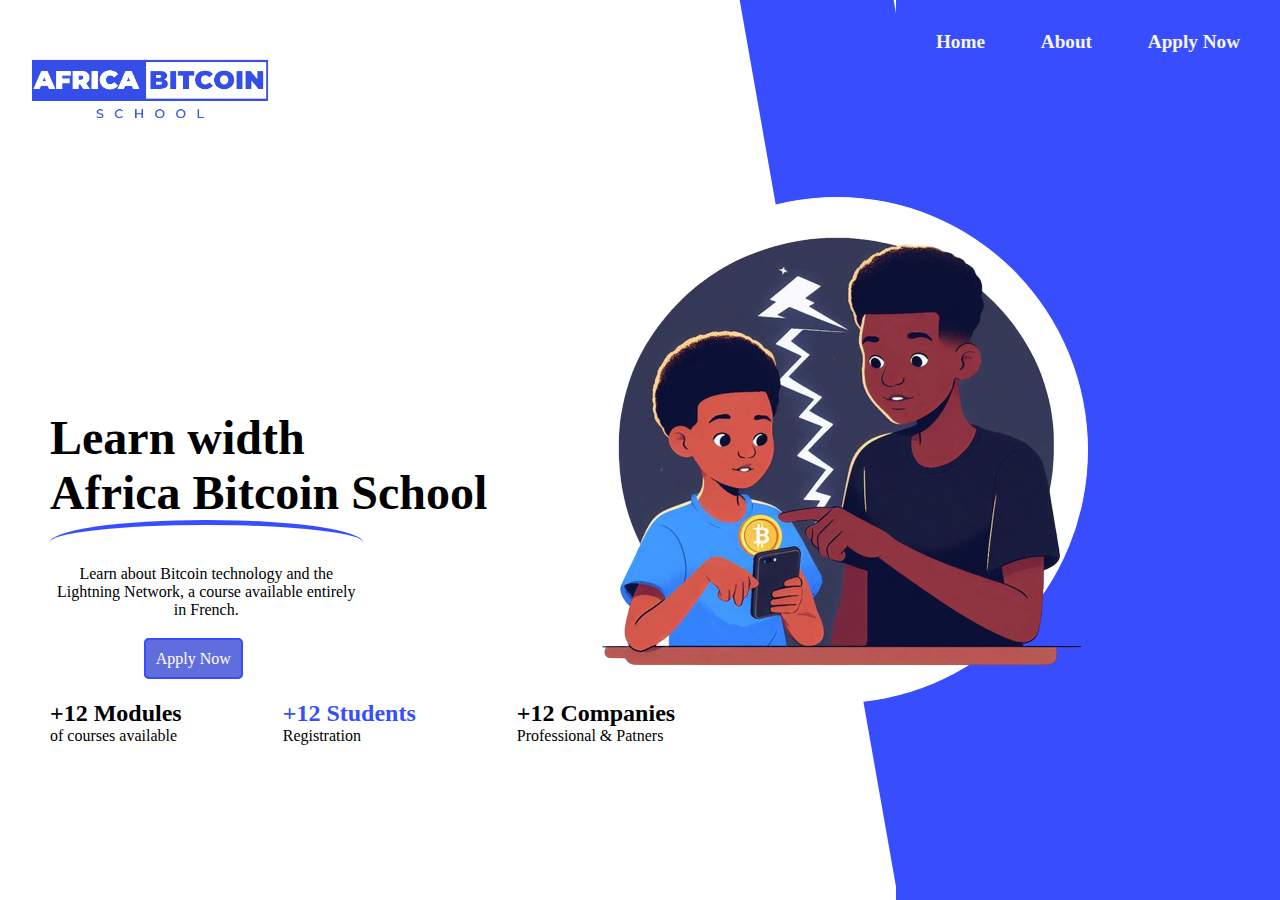
<file: index.html>
<!DOCTYPE html>
<html lang="en">

<head>
    <meta charset="UTF-8">
    <meta name="viewport" content="width=device-width, initial-scale=1.0">
    <link rel="stylesheet" href="./assets/css/index.css">
    <title>AfroBitcoinSchool</title>
</head>

<body>

    <div class="wrapper">

        <div class="logo">
            <a href="/AfroBitcoinSchool"><img src="./assets/img/logo.png" alt="logo" width="60%"></a>
        </div>


        <div class="leftside">
            <div class="left-content">
                <div class="title">
                    Learn width <br> Africa Bitcoin School
                </div>
                <div class="line"></div>
                <div class="description">
                    Learn about Bitcoin technology and the Lightning Network, a course available entirely in French.
                </div>
                <div class="btn">
                    <a href="/AfroBitcoinSchool/src/application.html">Apply Now</a>
                </div>
                <div class="statistics">
                    <div class="modules">
                        <div class="stat"> +12 Modules</div>
                        <div>of courses available</div>
                    </div>
                    <div class="student">
                        <div class="stat stdts"> +12 Students</div>
                        <div>Registration</div>
                    </div>
                    <div class="modules">
                        <div class="stat"> +12 Companies</div>
                        <div>Professional & Patners</div>
                    </div>
                </div>
            </div>
        </div>
        <div class="rightside">
            <div class="nav">

                <div class="nav-link"><a href="/AfroBitcoinSchool">Home</a></div>
                <div class="nav-link"><a href="#">About</a></div>
                <div class="nav-link"><a href="/AfroBitcoinSchool/src/application.html">Apply Now</a></div>

            </div>
            <div class="learns">
                <img src="./assets/img/learner.png" alt="">
            </div>
        </div>
    </div>

</body>

</html>
</file>
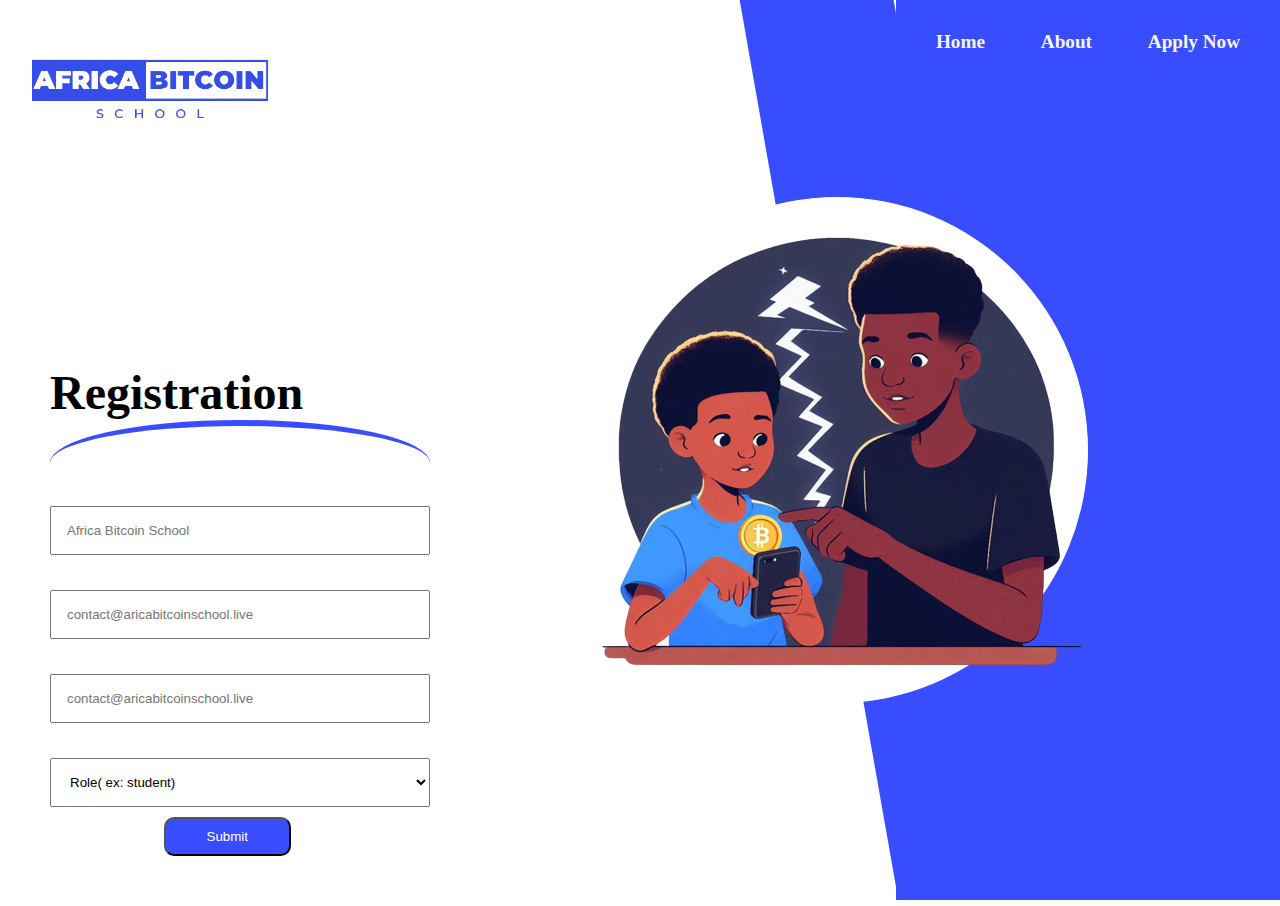
<file: src/application.html>
<!DOCTYPE html>
<html lang="en">

<head>
    <meta charset="UTF-8">
    <meta name="viewport" content="width=device-width, initial-scale=1.0">
    <link rel="stylesheet" href="../assets/css/application.css">
    <title>Application</title>
</head>

<body>

    <div class="wrapper">

        <div class="logo">
            <a href="/AfroBitcoinSchool"><img src="../assets/img/logo.png" alt="logo" width="60%"></a>
        </div>


        <div class="leftside">
            <div class="left-content">
                <div class="title">Registration</div>
                <div class="line"></div>
                <form action="#">
                    <input type="text" placeholder="Africa Bitcoin School">
                    <input type="text" placeholder="contact@aricabitcoinschool.live">
                    <input type="text" placeholder="contact@aricabitcoinschool.live">
                    <select name="role" id="">
                        <option value="">Role( ex: student)</option>
                        <option value="#">option1</option>
                        <option value="">aption2</option>
                        <input type="button" value="Submit">

                    </select>

                </form>
            </div>
        </div>
        <div class="rightside">
            <div class="nav">

                <div class="nav-link"><a href="/AfroBitcoinSchool">Home</a></div>
                <div class="nav-link"><a href="#">About</a></div>
                <div class="nav-link"><a href="#">Apply Now</a></div>

            </div>
            <div class="learns">
                <img src="../assets/img/learner.png" alt="">
            </div>
        </div>
    </div>

</body>

</html>
</file>
<file: assets/css/index.css>
* {
    box-sizing: border-box;
    padding: 0;
    margin: 0;
}

body {
    position: relative;
}

.wrapper {
    width: 100%;
    height: 100vh;
    background: #fff;
    display: flex;
    justify-content: center;
    align-items: center;
}

.title {
    font-weight: bolder;
    font-size: 300%;
}

.description {
    text-align: center;
    width: 50%;
    margin-bottom: 5%;
}

.line {
    border-top: 5px solid #384EFE;
    width: 50%;
    border-radius: 50%;
    padding: 20px;
}

.btn {
    border: 2px solid #384EFE;
    background-color: #606edd;
    border-radius: 5px;
    display: inline;
    padding: 10px;
    margin-top: 50px;
    margin-left: 15%;
    cursor: pointer;

}

.btn a {
    text-decoration: none;
    color: #fff;
}

.leftside {
    width: 70%;
    height: 100%;
    background: #fff;
}

.statistics {
    margin-top: 5%;
    display: flex;
    justify-content: space-between;
}

.stat {
    font-size: 150%;
    font-weight: bolder;
}

.stdts {
    color: #384EFE;
}

.left-content {
    position: absolute;
    top: 40%;
    padding: 50px;


}

.rightside {
    position: relative;
    width: 30%;
    height: 100%;
    background: #384EFE;
    display: flex;
    justify-content: center;
    align-items: center;
}

.rightside::before {
    content: '';
    position: absolute;
    top: 0px;
    right: 80%;
    width: 40%;
    height: 100%;
    background: #384EFE;
    transform: skewX(10deg);

    z-index: 1;
}

.learns {
    position: absolute;
    border: 1px solid #fff;
    background-color: #fff;
    border-radius: 50%;
    right: 50%;
    z-index: 5;
}

.logo {
    position: absolute;
    display: inline;
    top: -7%;
    left: 0;
    padding: 0;
}

.header {
    position: absolute;
    display: flex;
    top: 10%;
    justify-content: space-between;
}

.nav ul li {
    list-style: none;
}

.rightside .nav .nav-link a {
    text-decoration: none;
    color: whitesmoke;
    font-size: 1.2rem;
    font-weight: 600;
    border-radius: 10px;
    padding: 8px;
    transition: all 0.3s ease;

}

.rightside .nav .nav-link a:hover {
    border: 2px solid #fff;
    padding: 8px;
}

.rightside .nav {
    display: flex;
    justify-content: space-around;
    position: absolute;
    top: 0;
    margin-top: 5%;
    width: 100%;
    z-index: 10;
    padding: 12px;
}

.rightside .nav .nav-link {
    text-align: center;

    justify-content: space-between;


}
</file>
<file: assets/css/application.css>
* {
    box-sizing: border-box;
    padding: 0;
    margin: 0;
}

body {
    position: relative;
}

.wrapper {
    width: 100%;
    height: 100vh;
    background: #fff;
    display: flex;
    justify-content: center;
    align-items: center;
}

.title {
    font-weight: bolder;
    font-size: 300%;
}

.description {
    text-align: center;
    width: 50%;
    margin-bottom: 5%;
}

.line {
    border-top: 6px solid #384EFE;
    width: 150%;
    border-radius: 50%;
    padding: 40px;
}

.btn {
    border: 2px solid #384EFE;
    background-color: #606edd;
    border-radius: 5px;
    display: inline;
    padding: 10px;
    margin-top: 50px;
    margin-left: 15%;
    cursor: pointer;

}

.btn a {
    text-decoration: none;
    color: #fff;
}

.leftside {
    width: 70%;
    height: 100%;
    background: #fff;
}

.statistics {
    margin-top: 5%;
    display: flex;
    justify-content: space-between;
}

.stat {
    font-size: 150%;
    font-weight: bolder;
}

.stdts {
    color: #384EFE;
}

.left-content {
    position: absolute;
    top: 35%;
    padding: 50px;


}

.rightside {
    position: relative;
    width: 30%;
    height: 100%;
    background: #384EFE;
    display: flex;
    justify-content: center;
    align-items: center;
}

.rightside::before {
    content: '';
    position: absolute;
    top: 0px;
    right: 80%;
    width: 40%;
    height: 100%;
    background: #384EFE;
    transform: skewX(10deg);

    z-index: 1;
}

.learns {
    position: absolute;
    border: 1px solid #fff;
    background-color: #fff;
    border-radius: 50%;
    right: 50%;
    z-index: 5;
}

.logo {
    position: absolute;
    display: inline;
    top: -7%;
    left: 0;
    padding: 0;
}

.header {
    position: absolute;
    display: flex;
    top: 10%;
    justify-content: space-between;
}

.nav ul li {
    list-style: none;
}

.rightside .nav .nav-link a {
    text-decoration: none;
    color: whitesmoke;
    font-size: 1.2rem;
    font-weight: 600;
    border-radius: 10px;
    padding: 8px;
    transition: all 0.3s ease;

}

.rightside .nav .nav-link a:hover {
    border: 2px solid #fff;
    padding: 8px;
}

.rightside .nav {
    display: flex;
    justify-content: space-around;
    position: absolute;
    top: 0;
    margin-top: 5%;
    width: 100%;
    z-index: 10;
    padding: 12px;
}

.rightside .nav .nav-link {
    text-align: center;

    justify-content: space-between;


}
input[type=text]{
    display: block;
    padding: 15px;
    width: 150%;
    margin-bottom: 35px;
}
input[type=button]{
    margin-top: 10px;
    margin-left: 45%;
    width: 50%;
    text-align: center;
    padding: 10px;
    background-color: #384EFE;
    color: #fff;
    border-radius: 10px;
    cursor: pointer;
}

select{
    width: 150%;
    padding: 15px;
}
</file>
